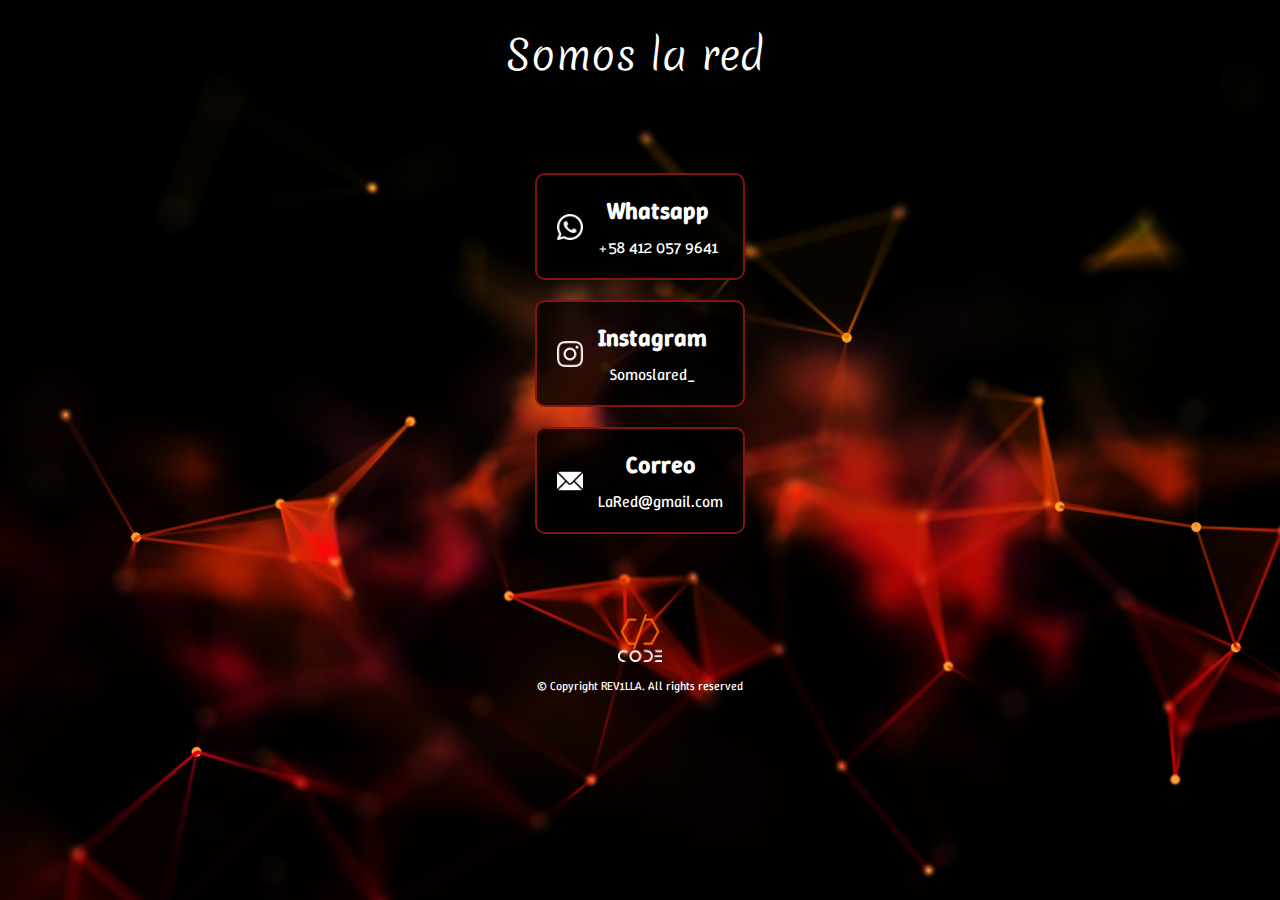
<file: contact.html>
<!DOCTYPE html>
<html lang="en">
<head>
    <meta charset="UTF-8">
    <meta name="viewport" content="width=device-width, initial-scale=1.0">
    <link rel="stylesheet" href="css/styleContact.css">
    <link rel="stylesheet" href="https://cdnjs.cloudflare.com/ajax/libs/animate.css/3.7.2/animate.min.css"/>
    <link rel="icon" href="css/img/icon.png">
    <title>Contactanos</title>
</head>
<body>
    <header>
        <nav>
            <a class="animated slideInDown" href="index.html" rel="noopener noreferrer">Somos la red</a>
        </nav>
        <div class="container">
            <div class="section">
                <div class="container-ws">
                    <img src="css/img/whatsapp.png" alt="">
                    <div class="txt-ws">
                        <h2>Whatsapp</h2>
                        <p><a class="a" target="_blank" href="https://wa.me/584120579641">+58 412 057 9641</a></p>
                    </div>
                </div>
            </div>
            <div class="section">
                <div class="container-ws">
                    <img src="css/img/instagram.png" alt="">
                    <div class="txt-ws">
                        <h2>Instagram</h2>
                        <p><a class="a" target="_blank" href="https://www.instagram.com/somoslared_/">Somoslared_</a></p>
                    </div>
                </div>
            </div>
            <div class="section">
                <div class="container-ws">
                    <img src="css/img/email.png" alt="">
                    <div class="txt-ws">
                        <h2>Correo</h2>
                        <p><a class="a" href="">LaRed@gmail.com</a></p>
                    </div>
                </div>
            </div>
        </div>
        <footer class="footer">
            <div class="footer__bar">
                <img src="css/img/Code logo.png" alt="">
                © Copyright REV1LLA. All rights reserved
            </div>
        </footer>
    </header>
</body>
</html>
</file>
<file: css/styleContact.css>
@import url('https://fonts.googleapis.com/css2?family=Exo+2:ital,wght@0,100..900;1,100..900&family=Winky+Sans:ital,wght@0,300..900;1,300..900&display=swap');
@import url('https://fonts.googleapis.com/css2?family=Merienda:wght@300..900&display=swap');

* {
    font-family: "Winky Sans", sans-serif;
    box-sizing: border-box;
    padding: 0;
    margin: 0;
}

:root{
    --primary-color: #a31818cc;
    --secondary-color: #000000ce;
}

body {
    margin: 0;
    height: 100vh;
    background-size: cover;
    background-position: center;
    background-repeat: no-repeat;
}

header {
    background-image: url(img/fondo1.jpg);
    background-position: center;
    background-size: contain;
    background-size: cover;
    background-attachment: fixed;
    color: #ffffff;
    display: flex;
    flex-direction: column;
    align-items: center;
    height: 100vh;
    position: relative;
}

nav {
    font-size: 40px;
    display: flex;
    justify-content: center;
    margin-top: 2%;
}

nav > a {
    font-family: "Merienda", cursive;
    color: #ffffff;
    font-weight: 300;
    text-decoration: none;
    margin-right: 10px;
}

a {
    text-decoration: none;
    color: white;
}

a:hover {
    text-decoration: none !important;
    color: var(--primary-color);
}

.a:hover{
    color: #000;
}

nav > a:hover {
    text-decoration: underline;
}

.container {
    margin-top: 7%;
    display: flex;
    flex-direction: column;
    gap: 20px;
}

.section {
    background-color: var(--secondary-color);
    border: 2px solid var(--primary-color);
    border-radius: 10px;
    padding: 20px;
    text-align: center;
    transition: transform 0.3s, background-color 0.3s;
    animation: fadeIn 0.5s ease-in-out;
    text-align: center;
}

.section:hover {
    transform: scale(1.05);
    background-color: var(--primary-color);
    color: #000000d7;
}

.container-ws {
    display: flex;
    align-items: center;
}

.container-ws img {
    margin-right: 15px;
    width: 26px;
}

.txt-ws {
    text-align: center;
}

h2 {
    margin: 0;
    margin-bottom: 10px;
}

.footer__bar {
    font-size: 12px;
    text-align: center;
    color: #ffffff;
}

.footer__bar img {
    display: block;
    max-width: 45px;
    height: auto;
    margin: 5rem auto 1rem auto;
}

@keyframes fadeIn {
    from {
        opacity: 0;
    }
    to {
        opacity: 1;
    }
}
</file>
